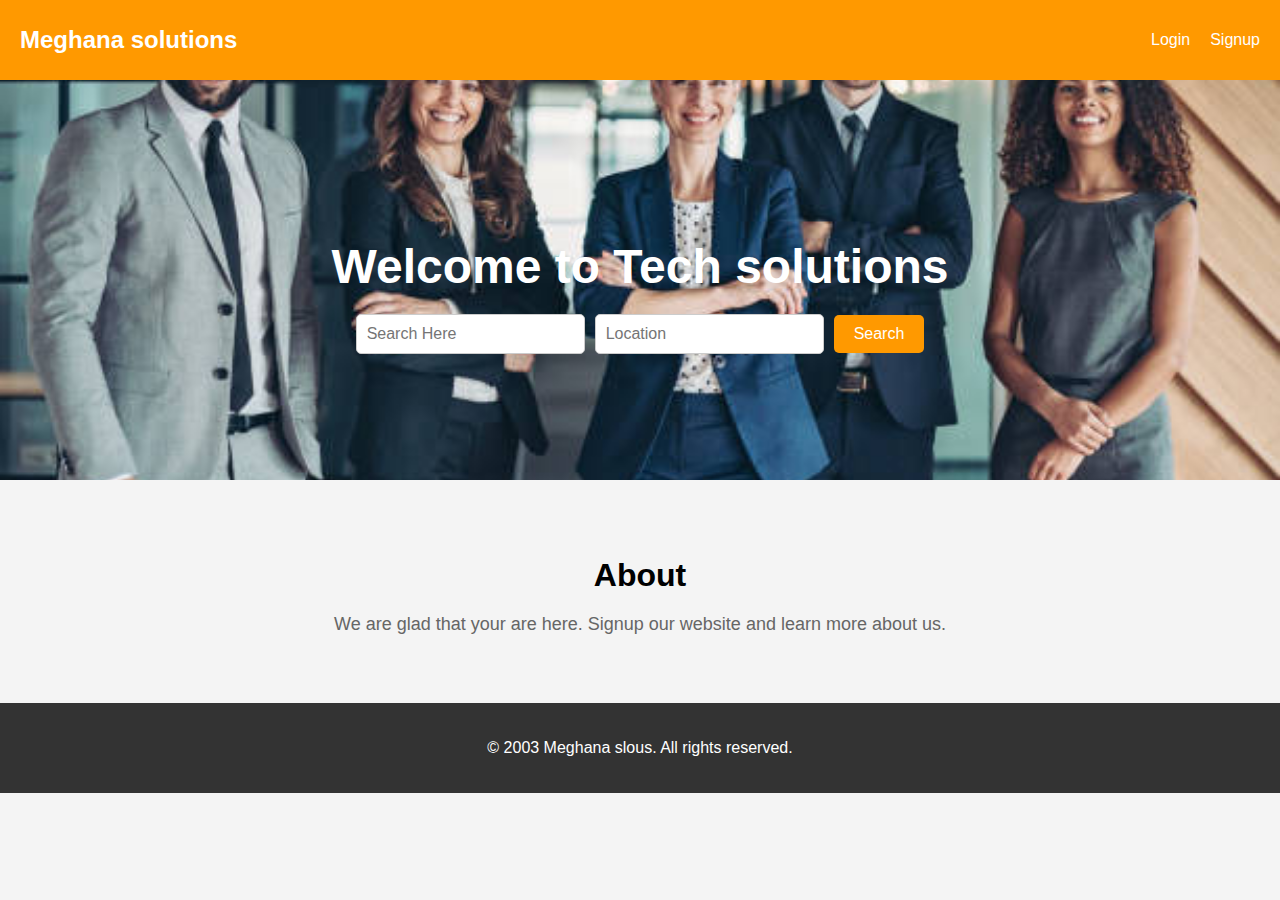
<file: real-time/index.html>
<!DOCTYPE html>
<html lang="en">
<head>
    <meta charset="UTF-8">
    <meta name="viewport" content="width=device-width, initial-scale=1.0">
    <title>user management</title>
    <link rel="stylesheet" href="style.css">
</head>
<body>
    <header>
        <div class="navbar">
            <div class="logo">
                <h1>Meghana solutions</h1>
            </div>
            <nav>
                <ul>
                    <li><a href="login.html">Login</a></li>
                    <li><a href="signup.html">Signup</a></li>
                </ul>
            </nav>
        </div>
    </header>

    <section class="hero">
        <div class="hero-text">
            <h1>Welcome to Tech solutions </h1>
            <div class="search-box">
                <input type="text" placeholder="Search Here" class="search-input">
                <input type="text" placeholder="Location" class="search-input">
                <button class="search-btn">Search</button>
            </div>
        </div>
    </section>

    <section class="learn-section">
        <h2>About</h2>
        <p>We are glad that your are here. Signup our website and learn more about us. </p>
    </section>

    <footer>
        <p>&copy; 2003 Meghana slous. All rights reserved.</p>
    </footer>
</body>
</html>
</file>
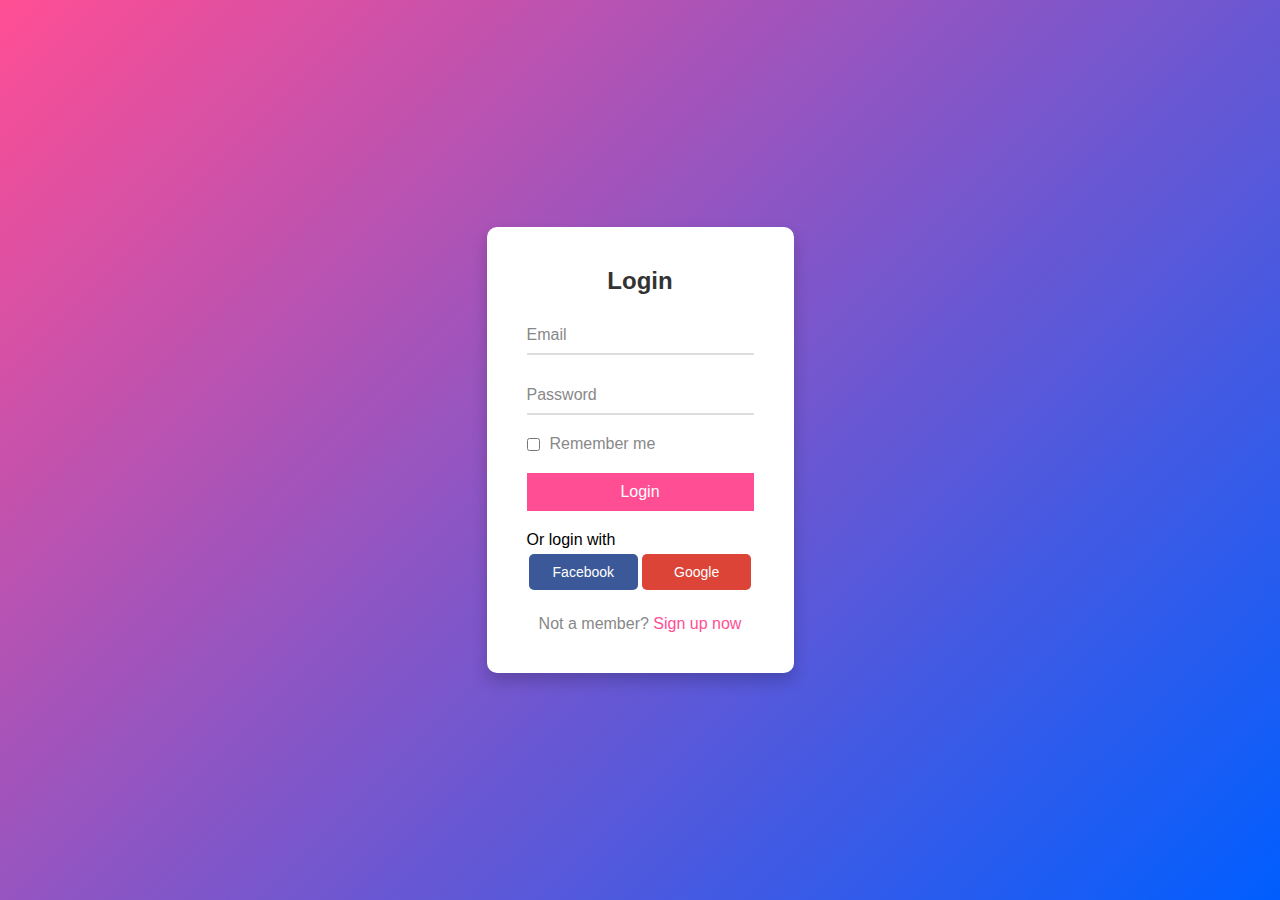
<file: real-time/login.html>
<!DOCTYPE html>
<html lang="en">
<head>
    <meta charset="UTF-8">
    <meta name="viewport" content="width=device-width, initial-scale=1.0">
    <title>Login Page</title>
    <link rel="stylesheet" href="styles.css">
</head>
<body>
    <div class="login-container">
        <div class="login-box">
            <h2>Login</h2>
            <form>
                <div class="input-box">
                    <input type="email" required>
                    <label>Email</label>
                </div>
                <div class="input-box">
                    <input type="password" required>
                    <label>Password</label>
                </div>
                <div class="remember-me">
                    <input type="checkbox" id="rememberMe">
                    <label for="rememberMe">Remember me</label>
                </div>
                <button type="submit" class="login-btn">Login</button>
                <div class="social-login">
                    <p>Or login with</p>
                    <button type="button" class="social-btn facebook">Facebook</button>
                    <button type="button" class="social-btn google">Google</button>
                </div>
                <p class="signup-text">Not a member? <a href="#">Sign up now</a></p>
            </form>
        </div>
    </div>
    <script src="script.js"></script>
</body>
</html>
</file>
<file: real-time/style.css>
/* Global Styles */
body {
    margin: 0;
    padding: 0;
    font-family: Arial, sans-serif;
    background-color: #f4f4f4;
}

/* Navbar Styles */
.navbar {
    background-color: #ff9900;
    display: flex;
    justify-content: space-between;
    align-items: center;
    padding: 10px 20px;
}

.logo h1 {
    color: white;
    font-size: 24px;
}

nav ul {
    list-style: none;
    margin: 0;
    padding: 0;
    display: flex;
}

nav ul li {
    margin-left: 20px;
}

nav ul li a {
    color: white;
    text-decoration: none;
    font-size: 16px;
}

/* Hero Section Styles */
.hero {
    background: url('ums_home_image.jpg') no-repeat center center/cover;
    height: 400px;
    display: flex;
    align-items: center;
    justify-content: center;
}

.hero-text {
    text-align: center;
    color: white;
}

.hero-text h1 {
    font-size: 48px;
    margin-bottom: 20px;
}

.search-box {
    display: flex;
    justify-content: center;
    align-items: center;
}

.search-input {
    padding: 10px;
    margin-right: 10px;
    font-size: 16px;
    border: 1px solid #ccc;
    border-radius: 5px;
}

.search-btn {
    padding: 10px 20px;
    font-size: 16px;
    background-color: #ff9900;
    color: white;
    border: none;
    border-radius: 5px;
    cursor: pointer;
}

.search-btn:hover {
    background-color: #e68a00;
}

/* Learn Section Styles */
.learn-section {
    padding: 50px;
    text-align: center;
}

.learn-section h2 {
    font-size: 32px;
    margin-bottom: 20px;
}

.learn-section p {
    font-size: 18px;
    color: #666;
}

/* Footer Styles */
footer {
    text-align: center;
    padding: 20px;
    background-color: #333;
    color: white;
}
</file>
<file: real-time/styles.css>
* {
    margin: 0;
    padding: 0;
    box-sizing: border-box;
    font-family: 'Arial', sans-serif;
}

body {
    height: 100vh;
    display: flex;
    justify-content: center;
    align-items: center;
    background: linear-gradient(135deg, #ff4e94, #005eff);
}

.login-container {
    display: flex;
    justify-content: center;
    align-items: center;
    width: 100%;
}

.login-box {
    background: #fff;
    padding: 40px;
    border-radius: 10px;
    box-shadow: 0 8px 16px rgba(0, 0, 0, 0.2);
    text-align: center;
}

.login-box h2 {
    margin-bottom: 20px;
    color: #333;
}

.input-box {
    position: relative;
    margin-bottom: 20px;
    width: 100%;
}

.input-box input {
    width: 100%;
    padding: 10px;
    font-size: 16px;
    border: none;
    border-bottom: 2px solid #ddd;
    outline: none;
}

.input-box label {
    position: absolute;
    left: 0;
    top: 50%;
    transform: translateY(-50%);
    color: #888;
    font-size: 16px;
    transition: 0.5s;
}

.input-box input:focus + label,
.input-box input:valid + label {
    top: -5px;
    font-size: 12px;
    color: #ff4e94;
}

.remember-me {
    display: flex;
    align-items: center;
    margin-bottom: 20px;
    color: #888;
}

.remember-me input {
    margin-right: 10px;
}

.login-btn {
    width: 100%;
    padding: 10px;
    background-color: #ff4e94;
    border: none;
    color: white;
    cursor: pointer;
    font-size: 16px;
    transition: background-color 0.3s;
}

.login-btn:hover {
    background-color: #e84376;
}

.social-login p{
    display: flex;
    justify-content: space-between;
    align-items: center;
    margin-top: 20px;
}

.social-btn {
    width: 48%; /* Ensures the buttons take up equal space side by side */
    padding: 10px;
    border: none;
    margin: 5px 0; /* Adjusted margin for better spacing */
    cursor: pointer;
    color: white;
    border-radius: 5px;
    font-size: 14px;
    text-align: center;
}

.facebook {
    background-color: #3b5998;
}

.google {
    background-color: #db4437;
}


.signup-text {
    margin-top: 20px;
    color: #888;
}

.signup-text a {
    color: #ff4e94;
    text-decoration: none;
}
</file>
